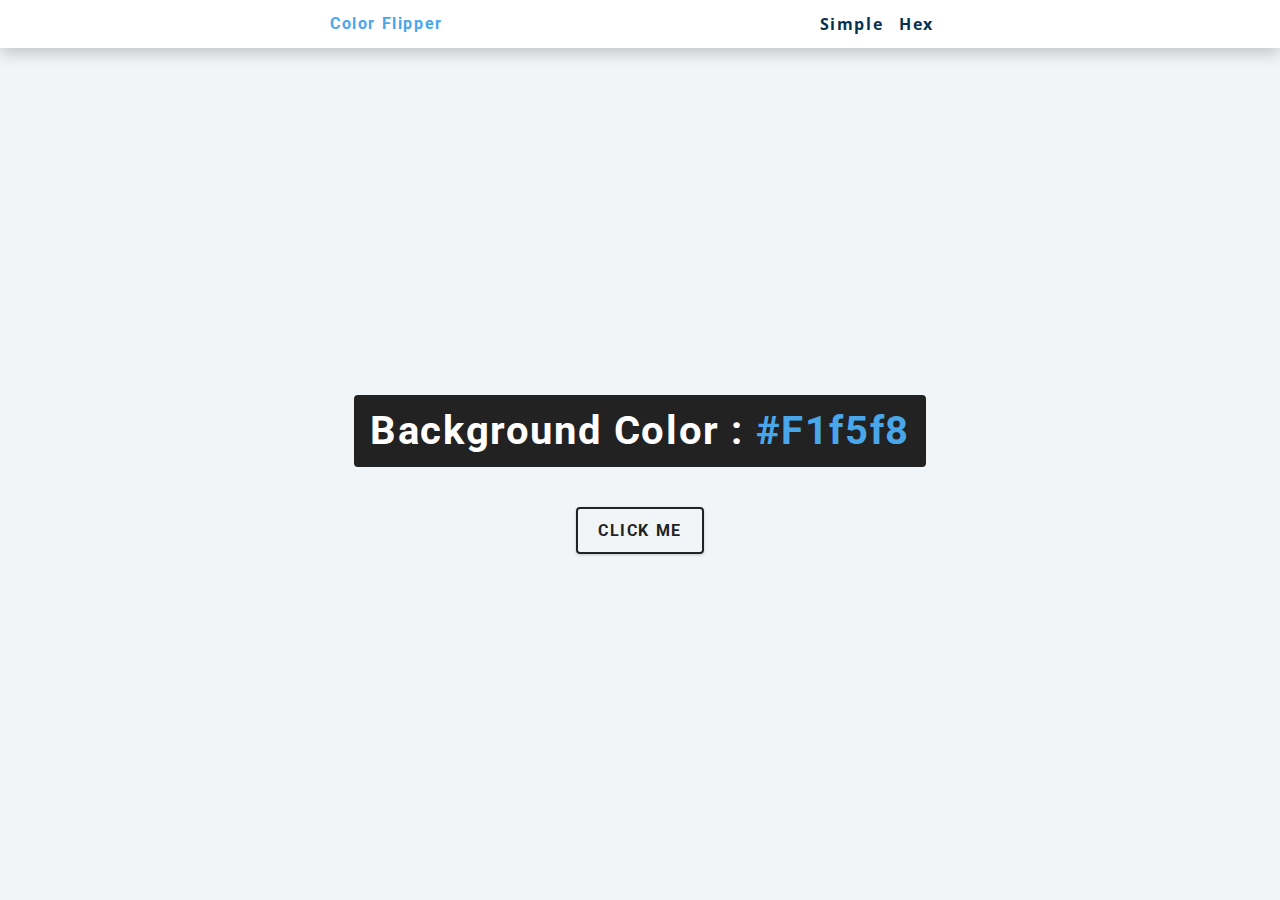
<file: color-flipper/index.html>
<!DOCTYPE html>
<html lang="en">

<head>
    <meta charset="UTF-8">
    <meta name="viewport" content="width=device-width, initial-scale=1.0">
    <title>Color Flipper</title>
    <!-- styles -->
    <link rel="stylesheet" href="style.css">
    <script src="script.js" defer></script>
</head>

<body>
    <nav>
        <div class="nav-center">
            <h4>color flipper</h4>
            <ul class="nav-links">
                <li>
                    <a href="index.html">simple</a>
                </li>
                <li>
                    <a href="hex.html">hex</a>
                </li>
            </ul>
        </div>
    </nav>
    <main>
        <div class="container">
            <h2>background color : <span class="color">#f1f5f8</span></h2>
            <button class="btn btn-hero" id="btn">click me</button>
        </div>
    </main>
</body>

</html>
</file>
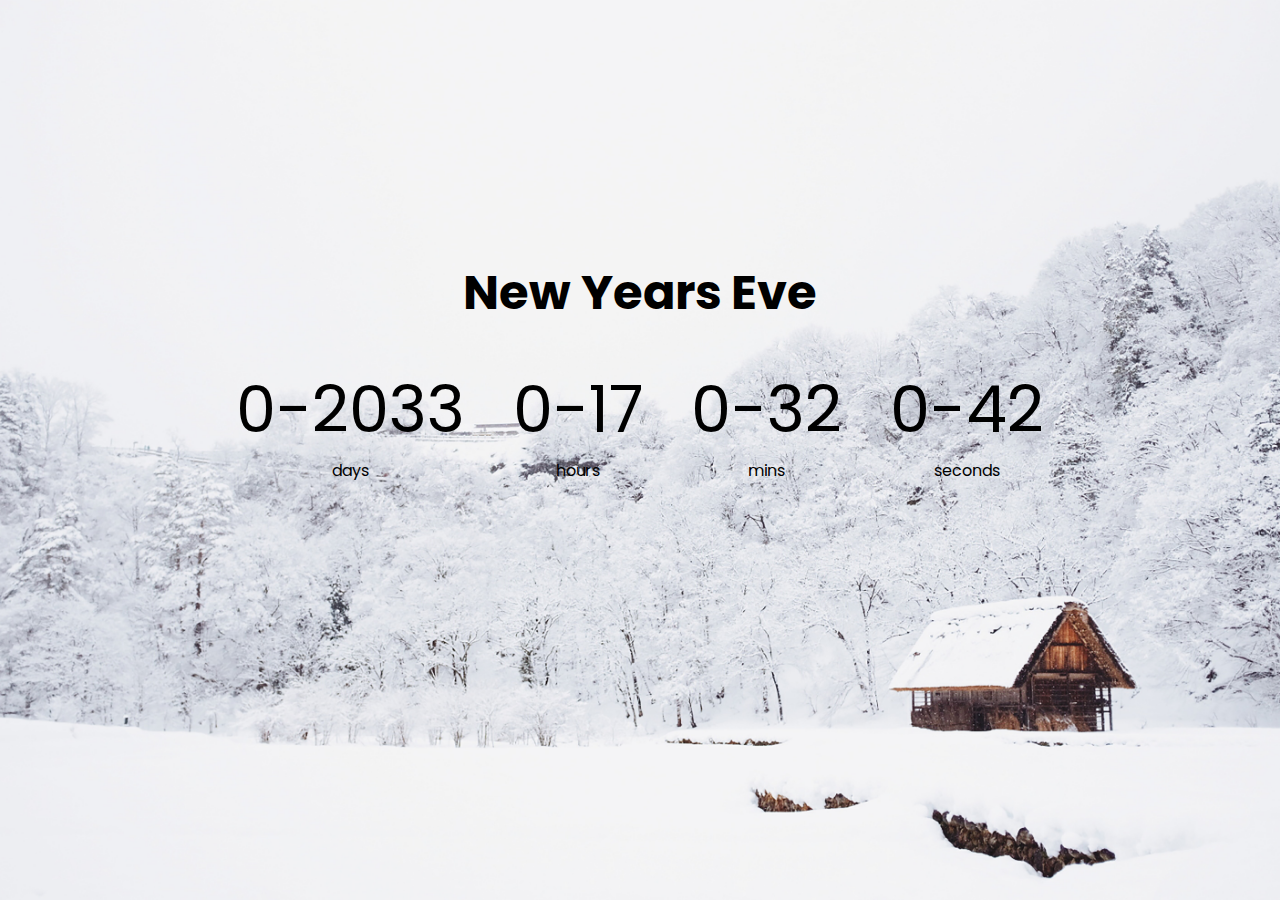
<file: countdown-timer/index.html>
<!DOCTYPE html>
<html lang="en">
<head>
    <meta charset="UTF-8">
    <meta name="viewport" content="width=device-width, initial-scale=1.0">
    <title>Countdown Timer</title>
    <link rel="stylesheet" href="style.css">
    <script src="script.js" defer></script>
</head>
<body>
    <h1>New Years Eve</h1>
    <div class="countdown-container">
        <div class="countdown-el days-c">
            <p class="big-text" id="days">0</p>
            <span>days</span>
        </div>
        <div class="countdown-el hours-c">
            <p class="big-text" id="hours">0</p>
            <span>hours</span>
        </div>
        <div class="countdown-el mins-c">
            <p class="big-text" id="mins">0</p>
            <span>mins</span>
        </div>
        <div class="countdown-el seconds-c">
            <p class="big-text" id="seconds">0</p>
            <span>seconds</span>
        </div>
    </div>
</body>
</html>
</file>
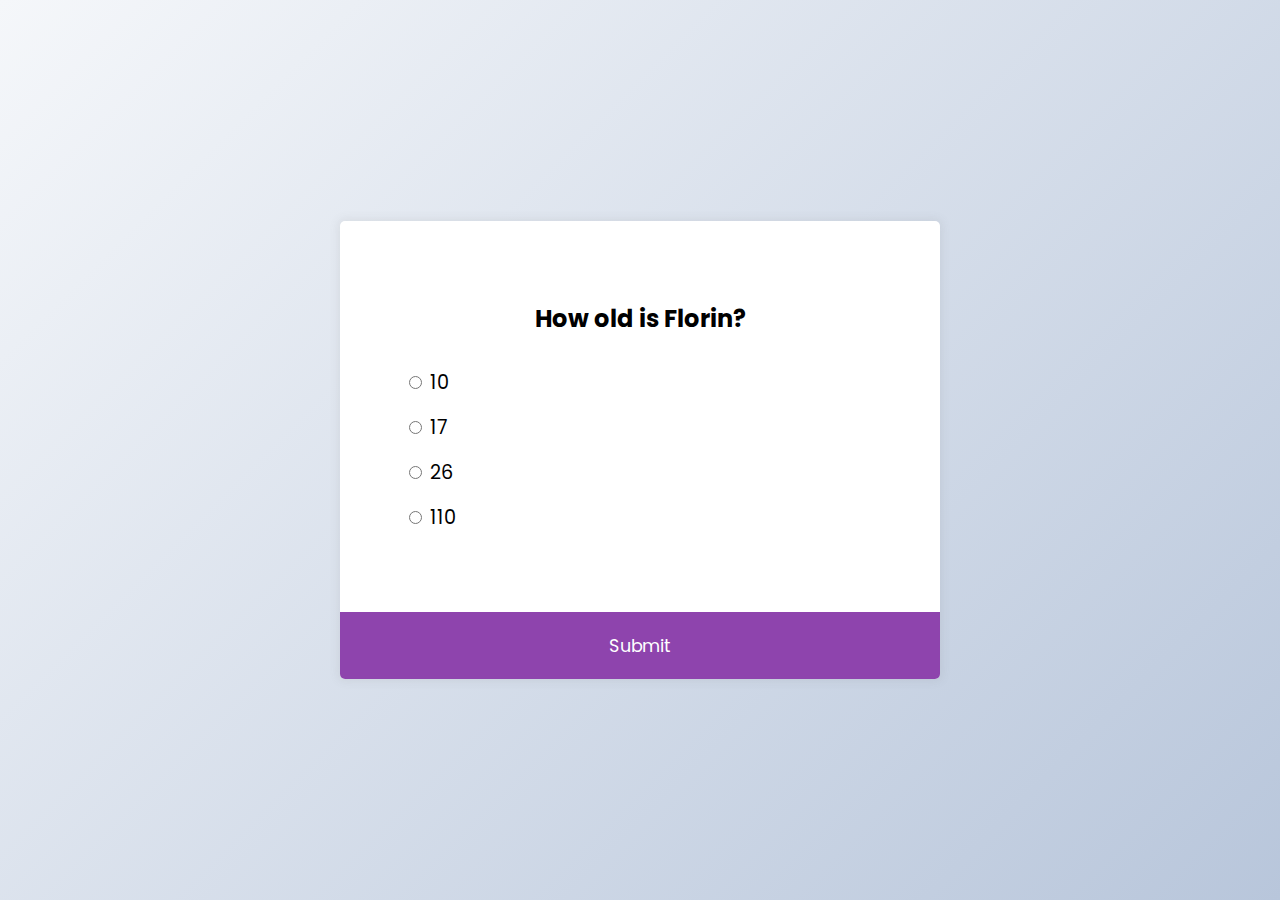
<file: quiz-app/index.html>
<!DOCTYPE html>
<html lang="en">

<head>
    <meta charset="UTF-8">
    <meta name="viewport" content="width=device-width, initial-scale=1.0">
    <title>Quiz App</title>
    <link rel="stylesheet" href="style.css">
    <script src="script.js" defer></script>
</head>

<body>
    <div class="quiz-container" id="quiz">
        <div class="quiz-header">
            <h2 id="question">Question text</h2>
            <ul>
                <li>
                    <input type="radio" id='a' name="answer" class="answer">
                    <label id="a_text" for="a">Question</label>
                </li>
                <li>
                    <input type="radio" id='b' name="answer" class="answer">
                    <label id="b_text" for="b">Question</label>
                </li>
                <li>
                    <input type="radio" id='c' name="answer" class="answer">
                    <label id="c_text" for="c">Question</label>
                </li>
                <li>
                    <input type="radio" id='d' name="answer" class="answer">
                    <label id="d_text" for="d">Question</label>
                </li>
            </ul>
        </div>
        <button id="submit">Submit</button>
    </div>
</body>

</html>
</file>
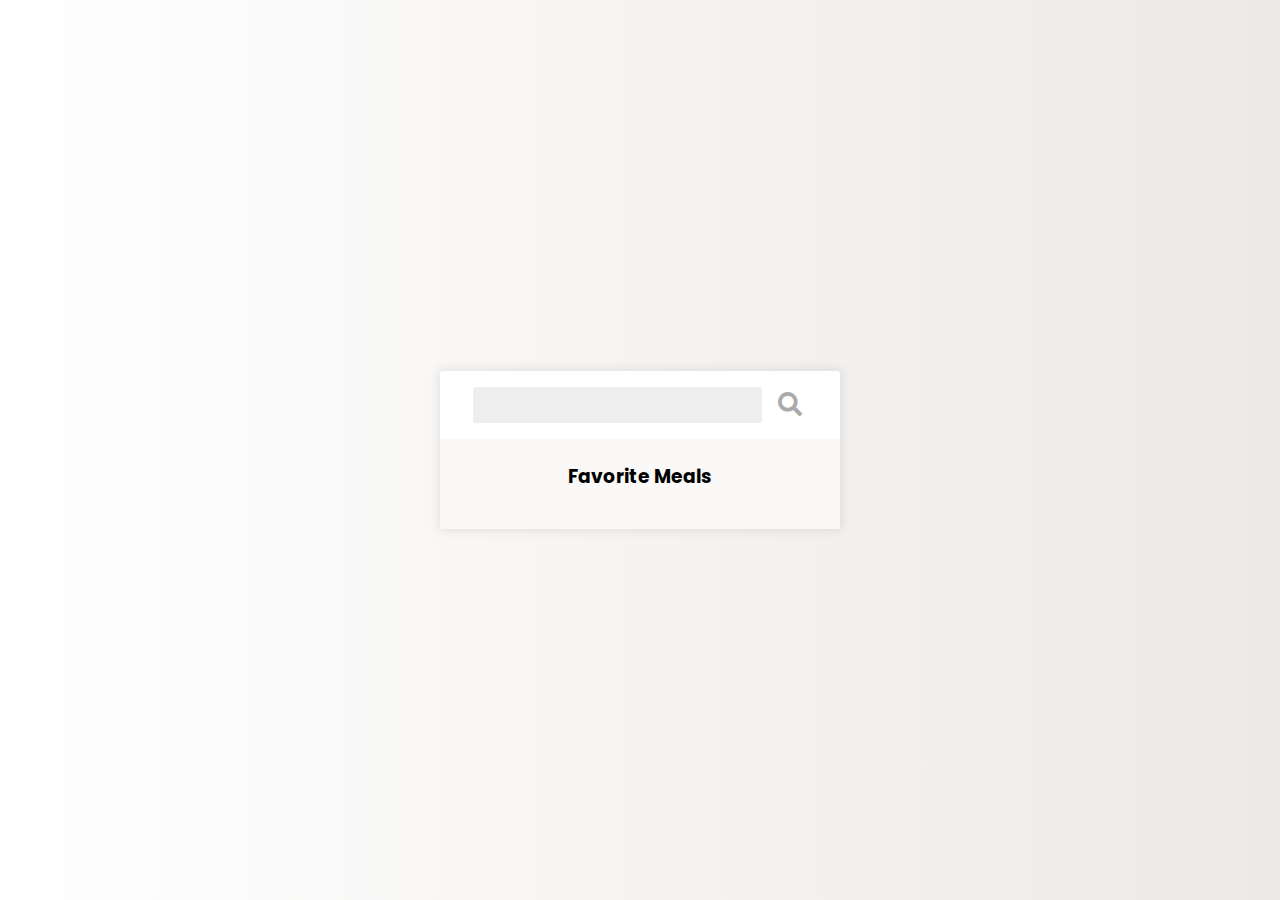
<file: recipe-app/index.html>
<!DOCTYPE html>
<html lang="en">

<head>
    <meta charset="UTF-8">
    <meta name="viewport" content="width=device-width, initial-scale=1.0">
    <title>Recipes App</title>
    <link rel="stylesheet" href="style.css">
    <link rel="stylesheet" href="https://cdnjs.cloudflare.com/ajax/libs/font-awesome/5.15.1/css/all.min.css">
    <script src="script.js" defer></script>
</head>

<body>
    <div class="mobile-container">
        <header>
            <input type="text" id="search-term">
            <button id="search"><i class="fas fa-search"></i></button>
        </header>
        <div class="fav-container">
            <h3>Favorite Meals</h3>
            <ul class="fav-meals" id="fav-meals">
            </ul>
        </div>
        <div class="meals" id="meals"></div>
    </div>
    
    <div class="popup-container hidden" id="meal-popup">
        <div class="popup">
            <button id="close-popup" class="close-popup"><i class="fas fa-times"></i></button>
                <div class="meal-info" id="meal-info">

            </div>

        </div>
    </div>
</body>

</html>
<!-- 
<h1>Meal Title</h1>
            <img src="https://www.themealdb.com/images/media/meals/1550441275.jpg" alt="">

            <p>Lorem ipsum, dolor sit amet consectetur adipisicing elit. Sint cum dolor repellat illo ea quas. Nostrum aliquam praesentium minus eveniet.
            </p>
            <ul>
                <li>ing 1 / measure</li>
                <li>ing 2 / measure</li>
                <li>ing 3 / measure</li>
            </ul> -->
</file>
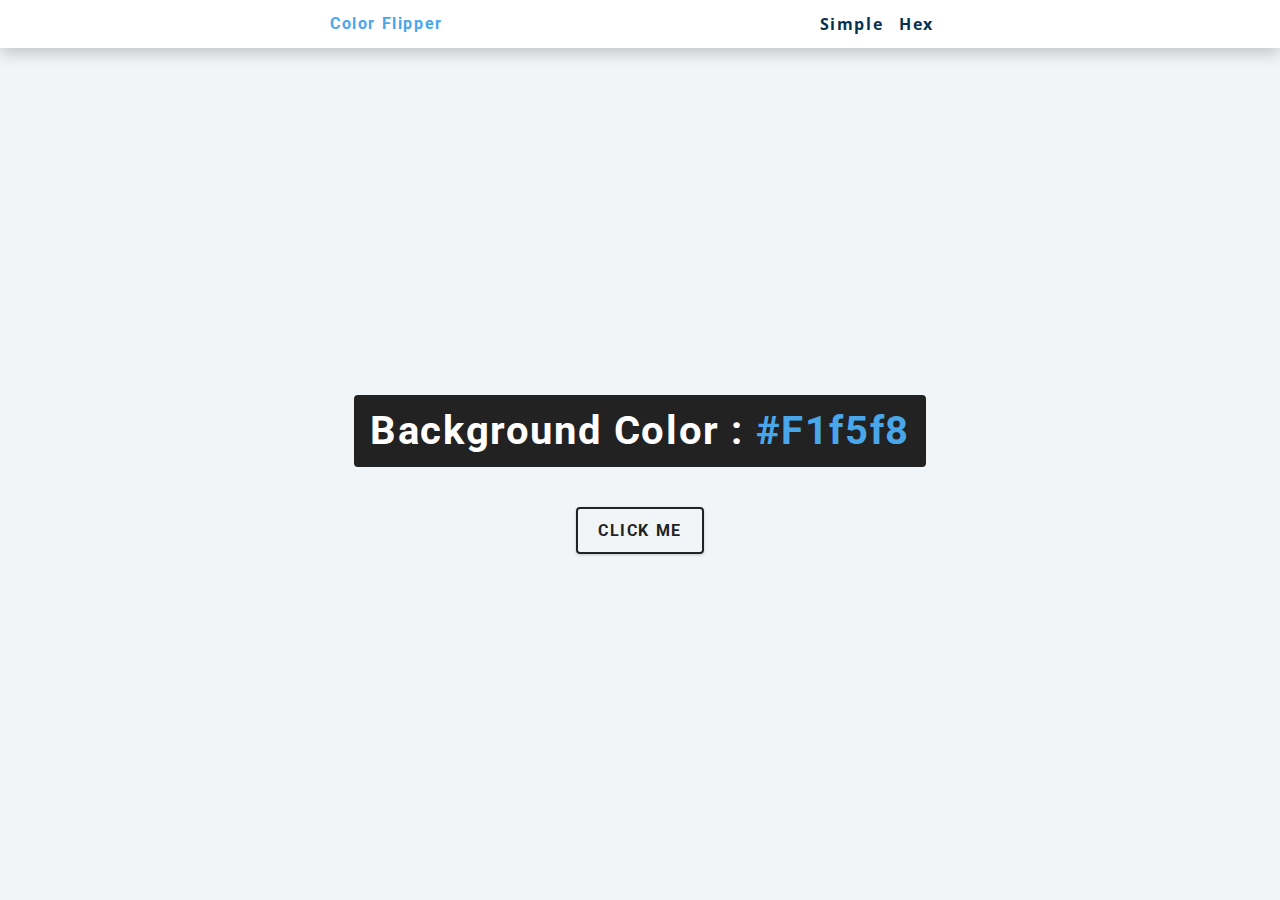
<file: color-flipper/hex.html>
<!DOCTYPE html>
<html lang="en">
  <head>
    <meta charset="UTF-8" />
    <meta name="viewport" content="width=device-width, initial-scale=1.0" />
    <title>
      Color Flipper || Simple
    </title>

    <!-- styles -->
    <link rel="stylesheet" href="style.css" />
  </head>

  <body>
    <nav>
      <div class="nav-center">
        <h4>color flipper</h4>
        <ul class="nav-links">
          <li><a href="index.html">simple</a></li>
          <li><a href="hex.html">hex</a></li>
        </ul>
      </div>
    </nav>
    <main>
      <div class="container">
        <h2>background color : <span class="color">#f1f5f8</span></h2>
        <button class="btn btn-hero" id="btn">click me</button>
      </div>
    </main>
    <!-- javascript -->
    <script src="hex.js"></script>
  </body>
</html>
</file>
<file: color-flipper/style.css>
/*
=============== 
Fonts
===============
*/
@import url("https://fonts.googleapis.com/css?family=Open+Sans|Roboto:400,700&display=swap");

/*
=============== 
Variables
===============
*/

:root {
  /* dark shades of primary color*/
  --clr-primary-1: hsl(205, 86%, 17%);
  --clr-primary-2: hsl(205, 77%, 27%);
  --clr-primary-3: hsl(205, 72%, 37%);
  --clr-primary-4: hsl(205, 63%, 48%);
  /* primary/main color */
  --clr-primary-5: hsl(205, 78%, 60%);
  /* lighter shades of primary color */
  --clr-primary-6: hsl(205, 89%, 70%);
  --clr-primary-7: hsl(205, 90%, 76%);
  --clr-primary-8: hsl(205, 86%, 81%);
  --clr-primary-9: hsl(205, 90%, 88%);
  --clr-primary-10: hsl(205, 100%, 96%);
  /* darkest grey - used for headings */
  --clr-grey-1: hsl(209, 61%, 16%);
  --clr-grey-2: hsl(211, 39%, 23%);
  --clr-grey-3: hsl(209, 34%, 30%);
  --clr-grey-4: hsl(209, 28%, 39%);
  /* grey used for paragraphs */
  --clr-grey-5: hsl(210, 22%, 49%);
  --clr-grey-6: hsl(209, 23%, 60%);
  --clr-grey-7: hsl(211, 27%, 70%);
  --clr-grey-8: hsl(210, 31%, 80%);
  --clr-grey-9: hsl(212, 33%, 89%);
  --clr-grey-10: hsl(210, 36%, 96%);
  --clr-white: #fff;
  --clr-red-dark: hsl(360, 67%, 44%);
  --clr-red-light: hsl(360, 71%, 66%);
  --clr-green-dark: hsl(125, 67%, 44%);
  --clr-green-light: hsl(125, 71%, 66%);
  --clr-black: #222;
  --ff-primary: "Roboto", sans-serif;
  --ff-secondary: "Open Sans", sans-serif;
  --transition: all 0.3s linear;
  --spacing: 0.1rem;
  --radius: 0.25rem;
  --light-shadow: 0 5px 15px rgba(0, 0, 0, 0.1);
  --dark-shadow: 0 5px 15px rgba(0, 0, 0, 0.2);
  --max-width: 1170px;
  --fixed-width: 620px;
}
/*
=============== 
Global Styles
===============
*/

*,
::after,
::before {
  margin: 0;
  padding: 0;
  box-sizing: border-box;
}
body {
  font-family: var(--ff-secondary);
  background: var(--clr-grey-10);
  color: var(--clr-grey-1);
  opacity: 1;
  line-height: 1.5;
  font-size: 0.875rem;
}
ul {
  list-style-type: none;
}
a {
  text-decoration: none;
}
h1,
h2,
h3,
h4 {
  letter-spacing: var(--spacing);
  text-transform: capitalize;
  line-height: 1.25;
  margin-bottom: 0.75rem;
  font-family: var(--ff-primary);
}
h1 {
  font-size: 3rem;
}
h2 {
  font-size: 2rem;
}
h3 {
  font-size: 1.25rem;
}
h4 {
  font-size: 0.875rem;
}
p {
  margin-bottom: 1.25rem;
  color: var(--clr-grey-5);
}
@media screen and (min-width: 800px) {
  h1 {
    font-size: 4rem;
  }
  h2 {
    font-size: 2.5rem;
  }
  h3 {
    font-size: 1.75rem;
  }
  h4 {
    font-size: 1rem;
  }
  body {
    font-size: 1rem;
  }
  h1,
  h2,
  h3,
  h4 {
    line-height: 1;
  }
}
/*  global classes */

/* section */
.section {
  padding: 5rem 0;
}

.section-center {
  width: 90vw;
  margin: 0 auto;
  max-width: 1170px;
}
@media screen and (min-width: 992px) {
  .section-center {
    width: 95vw;
  }
}
main {
  min-height: 100vh;
  display: grid;
  place-items: center;
}

/*
=============== 
Nav
===============
*/
nav {
  background: var(--clr-white);
  height: 3rem;
  display: grid;
  align-items: center;
  box-shadow: var(--dark-shadow);
}
.nav-center {
  width: 90vw;
  max-width: var(--fixed-width);
  margin: 0 auto;
  display: flex;
  align-items: center;
  justify-content: space-between;
}
.nav-center h4 {
  margin-bottom: 0;
  color: var(--clr-primary-5);
}
.nav-links {
  display: flex;
}
nav a {
  text-transform: capitalize;
  font-weight: 700;
  font-size: 1rem;
  color: var(--clr-primary-1);
  letter-spacing: var(--spacing);
  margin-right: 1rem;
}
nav a:hover {
  color: var(--clr-primary-5);
}
/*
=============== 
Container
===============
*/
main {
  min-height: calc(100vh - 3rem);
  display: grid;
  place-items: center;
}
.container {
  text-align: center;
}
.container h2 {
  background: var(--clr-black);
  color: var(--clr-white);
  padding: 1rem;
  border-radius: var(--radius);
  margin-bottom: 2.5rem;
}
.color {
  color: var(--clr-primary-5);
}
.btn-hero {
  font-family: var(--ff-primary);
  text-transform: uppercase;
  background: transparent;
  color: var(--clr-black);
  letter-spacing: var(--spacing);
  display: inline-block;
  font-weight: 700;
  transition: var(--transition);
  border: 2px solid var(--clr-black);
  cursor: pointer;
  box-shadow: 0 1px 3px rgba(0, 0, 0, 0.2);
  border-radius: var(--radius);
  font-size: 1rem;
  padding: 0.75rem 1.25rem;
}
.btn-hero:hover {
  color: var(--clr-white);
  background: var(--clr-black);
}

/* fade */

.elementToFadeInAndOut {
    animation: fadeInOut 1s linear forwards;
}

@keyframes fadeInOut {
 0% { opacity:0; }
 50% { opacity:1; } 
 100% { opacity:0; } 
}
</file>
<file: countdown-timer/style.css>
@import url('https://fonts.googleapis.com/css2?family=Poppins:ital,wght@0,600;1,200&display=swap');
* {
    box-sizing: border-box;
}

body {
    background-image: url("./snow.jpg");
    background-size: cover;
    background-position: center center;
    display: flex;
    flex-direction: column;
    align-items: center;
    justify-content: center;
    min-height: 100vh;
    font-family: "Poppins", sans-serif;
    margin: 0;
}
h1 {
    font-size: 3rem;
    margin-top: -10rem;
}

.countdown-container {
    display: flex;
    flex-wrap: wrap;
    justify-content: center;
}

.big-text {
    font-size: 4rem;
    line-height: 1;
    margin: 1rem 1.5rem;
}

.countdown-el {
    text-align: center;
}

.countdown-el span {
    font-size: 1rem;
}
</file>
<file: quiz-app/style.css>
@import url("https://fonts.googleapis.com/css2?family=Poppins:ital,wght@0,600;1,200&display=swap");
* {
    box-sizing: border-box;
}

body {
    background-color: #b8c6db;
    background-image: linear-gradient(315deg, #b8c6db 0%, #f5f7fa 100%);
    display: flex;
    align-items: center;
    justify-content: center;
    font-family: "Poppins", sans-serif;
    margin: 0;
    min-height: 100vh;
}

.quiz-container {
    background-color: #fff;
    border-radius: 5px;
    box-shadow: 0 0 10px 2px rgba(100, 100, 100, 0.1);
    width: 600px;
    max-width: 100%;
    overflow: hidden;
}

.quiz-header {
    padding: 4rem;
}

h2 {
    padding: 1rem;
    text-align: center;
    margin: 0;
}

ul {
    list-style-type: none;
    padding: 0;
}

ul li {
    font-size: 1.2rem;
    margin: 1rem 0;
}
ul li label {
    cursor: pointer;
}

button {
    background-color: #8e44ad;
    border: none;
    color: white;
    cursor: pointer;
    display: block;
    font-family: inherit;
    font-size: 1.1rem;
    width: 100%;
    padding: 1.3rem;
    
}

button:hover {
    background-color: #732d91;
}

button:focus {
    background-color: #5e3370;
    outline: none;
}
</file>
<file: recipe-app/style.css>
@import url("https://fonts.googleapis.com/css2?family=Poppins:ital,wght@0,600;1,200&display=swap");
* {
    box-sizing: border-box;
}

body {
    background: #ece9e6; 
    background: -webkit-linear-gradient(
        to right,
        #ffffff,
        #ece9e6
    ); 
    background: linear-gradient(
        to right,
        #ffffff,
        #ece9e6
    ); 
    display: flex;
    align-items: center;
    justify-content: center;

    font-family: "Poppins", sans-serif;
    margin: 0;
    min-height: 100vh;
}

img {
    max-width: 100%;
}

.mobile-container {
    background-color: #fff;
    box-shadow: 0 0 10px 2px #3333331a;
    border-radius: 3px;
    overflow: hidden;
    width: 400px;
}

/* header */

header {
    display: flex;
    align-items: center;
    justify-content: center;
    padding: 1rem;
}

header input {
    background-color: #eee;
    border: none;
    border-radius: 3px;
    padding: 0.5rem 1rem;
    font-family: inherit;
}

header button {
    background-color: transparent;
    border: none;
    color: #aaa;
    font-size: 1.5rem;
    margin-left: 10px;
}

.fav-container {
    background-color: #faf9f7;
    text-align: center;
    padding: 0.25rem 1rem;
}

.fav-meals{
    display: flex;
    flex-wrap: wrap;
    justify-content: center;
    list-style-type: none;
    padding: 0;
}

.fav-meals li {
    margin: 5px;
    width: 75px;
    cursor: pointer;
    position: relative;
}

.fav-meals li .clear {
    background-color: transparent;
    border: none;
    opacity: 0;
    cursor: pointer;
    position: absolute;
    top: -0.5rem;
    right: -0.5rem;
    font-size: 1.2rem;
}

.fav-meals li:hover .clear {
    opacity: 1;
}

.fav-meals li img {
    border: 2px solid #ffffff;
    border-radius: 50%;
    box-shadow: 0 0 10px 2px #3333331a;
    object-fit: cover;
    height: 70px;
    width: 70px;

}

.fav-meals li span {
    display: inline-block;
    font-size: 0.9rem;
    white-space: nowrap;
    overflow: hidden;
    text-overflow: ellipsis;
    width: 75px;
}

/* meal */

.meal {
    border-radius: 3px;
    box-shadow: 0 0 10px 2px #3333331a;
    cursor: pointer;
    margin: 1.5rem;
    overflow: hidden;
}

.meal-header {
    position: relative;
}

.meal-header .random {
    position: absolute;
    top: 1rem;
    background-color: #fff;
    padding: 0.25rem 1rem;
    border-top-right-radius: 3px;
    border-bottom-right-radius: 3px;
}

.meal-header img {
    object-fit: cover;
    height: 250px;
    width: 100%;

}

.meal-body {
    display: flex;
    align-items: center;
    justify-content: space-between;
    padding: 1rem;
}

.meal-body h4{
    margin: 0;
}

.meal-body .fav-btn {
    border: none;
    background-color: transparent;
    font-size: 1.3rem;
    cursor: pointer;
    color: rgb(197, 188, 188);
}

.meal-body .fav-btn.active {
    color: #d94141;
}

.popup-container {
    background-color: rgba(0, 0, 0, 0.5);
    display: flex;
    align-items: center;
    justify-content: center;
    position: fixed;
    left: 0;
    right: 0;
    top: 0;
    bottom: 0;
}

.popup-container.hidden {
    opacity: 0;
    pointer-events: none;
}



.popup {
    background-color: #fff;
    padding: 0 2rem;
    border-radius: 5px;
    position: relative;
    overflow: auto;
    max-height: 100vh;
    max-width: 400px;
    width: 100%;
}

.popup .close-popup {
    background-color: transparent;
    border: none;
    cursor: pointer;
    font-size: 1.5rem;
    top: 1rem;
    right: 1rem;
    position: absolute;
}

.meal-info h1 {
    text-align: center;
}
</file>
